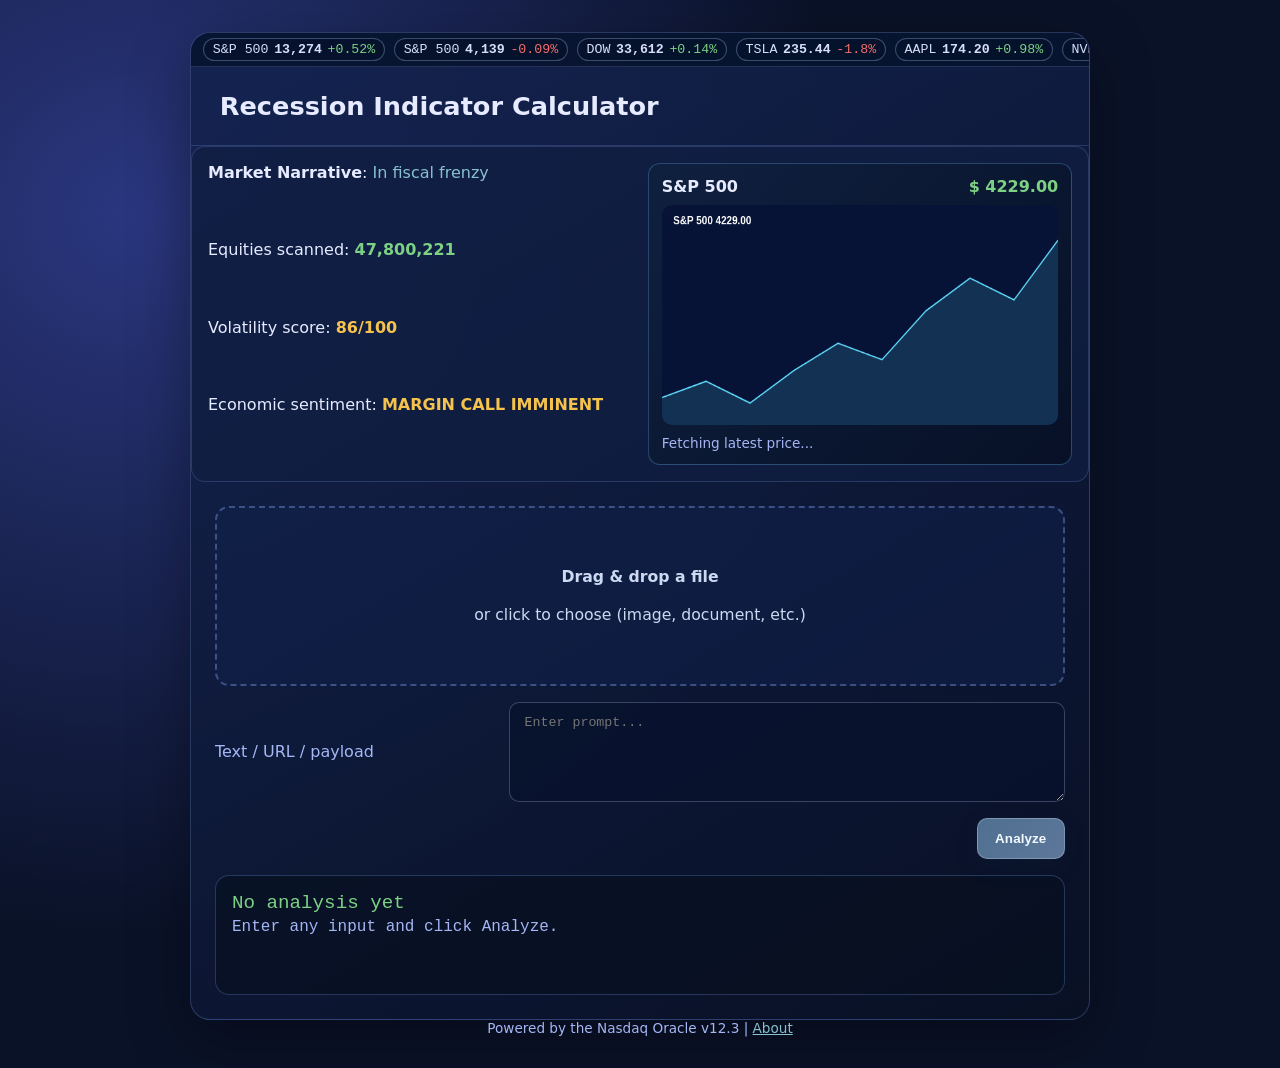
<file: index.html>
<!DOCTYPE html>
<html lang="en">

<head>
    <meta charset="UTF-8" />
    <meta name="viewport" content="width=device-width, initial-scale=1.0" />
    <title>Recession Indicator</title>
    <link rel="icon" href="favicon.svg" type="image/svg+xml" />
    <link rel="stylesheet" href="style.css" />
</head>

<body>
    <article class="card" role="main">
        <div class="ticker-bar" aria-label="Market tickers">
            <span class="ticker-item">S&P 500 <strong>13,274</strong> <span class="change-up">+0.52%</span></span>
            <span class="ticker-item">S&P 500 <strong>4,139</strong> <span class="change-down">-0.09%</span></span>
            <span class="ticker-item">DOW <strong>33,612</strong> <span class="change-up">+0.14%</span></span>
            <span class="ticker-item">TSLA <strong>235.44</strong> <span class="change-down">-1.8%</span></span>
            <span class="ticker-item">AAPL <strong>174.20</strong> <span class="change-up">+0.98%</span></span>
            <span class="ticker-item">NVDA <strong>1,038</strong> <span class="change-up">+2.3%</span></span>
            <span class="ticker-item">AMC <strong>14.00</strong> <span class="change-down">-4.4%</span></span>
        </div>
        <header class="hero">
            <div>
                <h1>Recession Indicator Calculator</h1>
            </div>
        </header>
        <section class="market-dashboard" aria-label="Business analytics preview">
            <div class="market-stats">
                <div><strong>Market Narrative</strong>: <span id="marketNarrative" class="status-info">Analysis engine
                        is in overdrive.</span></div>
                <div>Equities scanned: <strong><span id="equitiesScanned"
                            class="status-success">47,321,002</span></strong></div>
                <div>Volatility score: <strong><span id="volatilityScore" class="status-warning">87/100</span></strong>
                </div>
                <div>Economic sentiment: <strong><span id="economicSentiment" class="status-danger">SEVERE
                            WARNING</span></strong></div>
            </div>
            <div class="market-chart">
                <div class="chart-header">
                    <h2>S&P 500</h2>
                    <span id="nasdaqPrice" class="ticker-value">Loading...</span>
                </div>
                <canvas id="nasdaqChart" width="640" height="320" aria-label="S&P 500 price chart"></canvas>
                <p id="nasdaqStatus" class="chart-subtext">Fetching latest S&P 500 prices...</p>
            </div>
        </section>
        <section class="content">
            <div class="drop-area" id="dropArea">
                <strong>Drag & drop a file</strong><br />or click to choose (image, document, etc.)
                <input type="file" id="fileInput" aria-label="Drop file or click to select" />
            </div>
            <div class="row">
                <label for="textInput">Text / URL / payload</label>
                <textarea id="textInput" placeholder="Enter prompt..." aria-label="Input text"
                    spellcheck="false"></textarea>
            </div>
            <div class="actions">
                <button id="analyzeBtn">Analyze</button>
            </div>
            <div class="result-box" id="resultBox" aria-live="polite">
                <p class="result-status" id="status">No analysis yet</p>
                <p class="result-subtitle" id="subtitle">Enter any input and click Analyze.</p>
                <div class="progress-wrap hidden" aria-hidden="true">
                    <div class="progress-bar" id="progressBar"></div>
                </div>
            </div>

        </section>
    </article>

    <script>
        const dropArea = document.getElementById('dropArea');
        const fileInput = document.getElementById('fileInput');
        const textInput = document.getElementById('textInput');
        const analyzeBtn = document.getElementById('analyzeBtn');
        const statusEl = document.getElementById('status');
        const subtitleEl = document.getElementById('subtitle');
        const progressBar = document.getElementById('progressBar');
        const progressWrap = document.querySelector('.progress-wrap');

        function setProgress(percent) {
            progressWrap.classList.remove('hidden');
            progressBar.style.width = percent + '%';
        }

        function hideProgress() {
            progressWrap.classList.add('hidden');
        }

        function chooseByDay(list) {
            const day = new Date().getDay();
            return list[day % list.length];
        }

        function updateDailyMarketText() {
            const narrativeWords = [
                'In overdrive',
                'On a volatility tear',
                'In unsurpassed chaos',
                'In GDP shock mode',
                'In macro meltdown',
                'In fiscal frenzy',
                'In risk-off mode'
            ];
            const sentimentWords = [
                'SEVERE WARNING',
                'CRITICAL CONCERN',
                'HIGH INSTABILITY',
                'SYSTEMATIC RISK',
                'S&P ALERT',
                'MARGIN CALL IMMINENT',
                'SHARP DOWNTURN'
            ];
            const equityLevels = [
                '47,321,002',
                '45,995,420',
                '49,112,911',
                '46,874,550',
                '48,200,128',
                '47,800,221',
                '46,410,390'
            ];
            const volatilityLevels = [
                '87/100',
                '91/100',
                '84/100',
                '88/100',
                '93/100',
                '86/100',
                '90/100'
            ];

            const narrative = chooseByDay(narrativeWords);
            const sentiment = chooseByDay(sentimentWords);
            const equities = chooseByDay(equityLevels);
            const volatility = chooseByDay(volatilityLevels);

            document.getElementById('marketNarrative').textContent = narrative;
            document.getElementById('economicSentiment').textContent = sentiment;
            document.getElementById('equitiesScanned').textContent = equities;
            document.getElementById('volatilityScore').textContent = volatility;

            // tone class adjustments
            document.getElementById('marketNarrative').className = 'status-info';
            document.getElementById('economicSentiment').className = sentiment.includes('WARNING') || sentiment.includes('CRITICAL') ? 'status-danger' : 'status-warning';
            document.getElementById('equitiesScanned').className = 'status-success';
            document.getElementById('volatilityScore').className = 'status-warning';
        }

        updateDailyMarketText();

        function reportResult(dataType, contentSummary, confidence) {
            statusEl.textContent = 'YES - recession indicator detected';
            statusEl.style.color = 'var(--success)';
            subtitleEl.textContent = `${dataType} detected: ${contentSummary}. Confidence: ${confidence.toFixed(1)}%`;
        }

        function analyzeFake(inputKind, inputData) {
            analyzeBtn.disabled = true;
            statusEl.textContent = 'Analysing...';
            statusEl.style.color = '#f5c34b';
            subtitleEl.textContent = `Analyzing input ${inputKind}...`;
            setProgress(0);

            const stops = Array.from({ length: 2 + Math.floor(Math.random() * 3) }, () => 0.2 + Math.random() * 0.55)
                .sort((a, b) => a - b)
                .map((v, i, arr) => (i === 0 ? v : Math.max(arr[i - 1] + 0.06, v)));
            const snaps = stops.map(v => Math.min(0.97, v));

            const segments = [];
            let cursorPct = 0;

            snaps.forEach((target) => {
                const moveDuration = 900 + Math.floor(Math.random() * 600);
                segments.push({ from: cursorPct, to: target, duration: moveDuration });
                cursorPct = target;

                const hangDuration = 500 + Math.floor(Math.random() * 900);
                segments.push({ from: cursorPct, to: cursorPct, duration: hangDuration });
            });

            const finalDuration = 600 + Math.floor(Math.random() * 1200);
            segments.push({ from: cursorPct, to: 1, duration: finalDuration });

            const totalDuration = segments.reduce((acc, s) => acc + s.duration, 0);
            const start = performance.now();

            function tick(now) {
                const elapsed = now - start;
                let running = 0;
                let progress = 0;

                for (const seg of segments) {
                    if (elapsed <= running + seg.duration) {
                        const local = (elapsed - running) / seg.duration;
                        progress = seg.from + (seg.to - seg.from) * local;
                        break;
                    }
                    running += seg.duration;
                }

                if (elapsed >= totalDuration) {
                    progress = 1;
                }

                setProgress(Math.min(100, Math.max(0, progress * 100)));

                if (elapsed < totalDuration) {
                    requestAnimationFrame(tick);
                    return;
                }

                const confidence = 60 + Math.random() * 24.9;
                const summary = inputData.slice(0, 65).replace(/\n/g, ' ') || 'no visible content';
                reportResult(inputKind, summary, confidence);
                setProgress(100);
                analyzeBtn.disabled = false;
                setTimeout(() => {
                    hideProgress();
                    progressBar.style.width = '0%';
                }, 700);
            }

            requestAnimationFrame(tick);
        }

        function categorizeText(text) {
            const lower = text.toLowerCase();
            if (/https?:\/\/.+/.test(lower) || lower.includes('.com') || lower.includes('.net') || lower.includes('.io')) {
                return 'URL';
            }
            if (lower.includes('prompt') || lower.match(/\bwhat if\b|\bshould i\b|\bforecast\b/)) {
                return 'prompt';
            }
            if (lower.includes('pdf') || lower.includes('.pdf') || lower.includes('document')) {
                return 'document text';
            }
            return 'text';
        }

        function categorizeFile(file) {
            if (!file || !file.type) return 'Unknown file';
            if (file.type.startsWith('image/')) return 'Image file';
            if (file.type === 'application/pdf') return 'PDF document';
            if (file.type.startsWith('text/')) return 'Text document';
            if (file.type.includes('word') || file.name.match(/\.(docx?|pptx?|xlsx?)$/i)) return 'Office document';
            return 'Other file';
        }

        function handleInput(kind, value) {
            if (!value || value.trim() === '') {
                statusEl.textContent = 'No input found';
                statusEl.style.color = '#f56c6c';
                subtitleEl.textContent = 'Please provide text, a URL, or drag a file first.';
                return;
            }
            analyzeFake(kind, value);
        }

        analyzeBtn.addEventListener('click', () => {
            const text = textInput.value.trim();
            if (text.length > 0) {
                const kind = categorizeText(text);
                handleInput(`${kind}`, text);
            } else if (fileInput.files.length > 0) {
                const file = fileInput.files[0];
                const kind = categorizeFile(file);
                handleInput(kind, `${file.name} (${file.type || 'unknown type'})`);
            } else {
                handleInput('Text', '(empty input)');
            }
        });

        ['dragenter', 'dragover'].forEach(evt => {
            dropArea.addEventListener(evt, (e) => {
                e.preventDefault();
                dropArea.classList.add('active');
            });
        });

        ['dragleave', 'drop'].forEach(evt => {
            dropArea.addEventListener(evt, (e) => {
                e.preventDefault();
                if (evt === 'drop') {
                    const files = e.dataTransfer.files;
                    if (files.length > 0) {
                        fileInput.files = files;
                        const file = files[0];
                        textInput.value = '';
                        analyzeFake('File', `${file.name} (${file.type || 'unknown type'}, ${file.size} bytes)`);
                    }
                }
                dropArea.classList.remove('active');
            });
        });

        fileInput.addEventListener('change', () => {
            textInput.value = '';
            if (fileInput.files.length > 0) {
                const file = fileInput.files[0];
                statusEl.textContent = `Ready to analyze ${file.name}`;
                statusEl.style.color = 'var(--accent)';
                subtitleEl.textContent = 'Press Analyze to start analysis of the uploaded file.';
            }
        });

        // S&P 500 graph + live price replacement (replaces dow.png)
        const nasdaqChart = document.getElementById('nasdaqChart');
        const nasdaqPrice = document.getElementById('nasdaqPrice');
        const nasdaqStatus = document.getElementById('nasdaqStatus');

        async function fetchSP500Data() {
            const proxy = 'https://api.allorigins.win/raw?url=';
            const target = 'https://query1.finance.yahoo.com/v8/finance/chart/%5EGSPC?interval=2m&range=1d';
            try {
                nasdaqStatus.textContent = 'Fetching latest price...';
                const response = await fetch(proxy + encodeURIComponent(target));
                if (!response.ok) throw new Error(`HTTP ${response.status}`);
                const data = await response.json();
                const quote = data.chart.result[0];
                const timestamps = quote.timestamp || [];
                const closes = quote.indicators.quote[0].close || [];

                if (!timestamps.length || !closes.length) {
                    throw new Error('No data points returned');
                }

                const latest = closes.filter(v => typeof v === 'number').pop();
                nasdaqPrice.textContent = latest ? `$ ${latest.toFixed(2)}` : 'N/A';

                drawSparkline(closes.map((v, i) => ({ t: timestamps[i], v })));
                nasdaqStatus.textContent = `Updated ${new Date().toLocaleTimeString()}`;
            } catch (err) {
                const fallback = [4200, 4203, 4199, 4205, 4210, 4207, 4216, 4222, 4218, 4229];
                nasdaqPrice.textContent = `$ ${fallback[fallback.length - 1].toFixed(2)}`;
                drawSparkline(fallback.map((v, i) => ({ t: Date.now() / 1000 - (fallback.length - 1 - i) * 120, v })));
            }
        }


        function drawSparkline(points) {
            const ctx = nasdaqChart.getContext('2d');
            const w = nasdaqChart.width;
            const h = nasdaqChart.height;
            ctx.clearRect(0, 0, w, h);

            const values = points.map(p => p.v).filter(v => typeof v === 'number');
            if (!values.length) return;

            const min = Math.min(...values);
            const max = Math.max(...values);
            const range = max - min || 1;

            const xStep = w / (values.length - 1 || 1);
            ctx.lineWidth = 2;
            ctx.strokeStyle = '#61dafb';
            ctx.beginPath();

            values.forEach((value, idx) => {
                const x = xStep * idx;
                const y = h - ((value - min) / range) * (h * 0.74) - 0.1 * h;
                if (idx === 0) ctx.moveTo(x, y);
                else ctx.lineTo(x, y);
            });

            ctx.stroke();

            ctx.fillStyle = 'rgba(97, 218, 251, 0.15)';
            ctx.lineTo(w, h);
            ctx.lineTo(0, h);
            ctx.closePath();
            ctx.fill();

            // draw latest value label
            const latestValue = values[values.length - 1];
            ctx.fillStyle = '#ffffff';
            ctx.font = 'bold 16px Inter, Arial, sans-serif';
            ctx.fillText(`S&P 500 ${latestValue.toFixed(2)}`, 18, 28);
        }

        fetchSP500Data();
        setInterval(fetchSP500Data, 60 * 1000);
    </script>
</body>
<footer class="tiny">Powered by the Nasdaq Oracle v12.3 | <a href="about.html">About</a></footer>


</html>
</file>
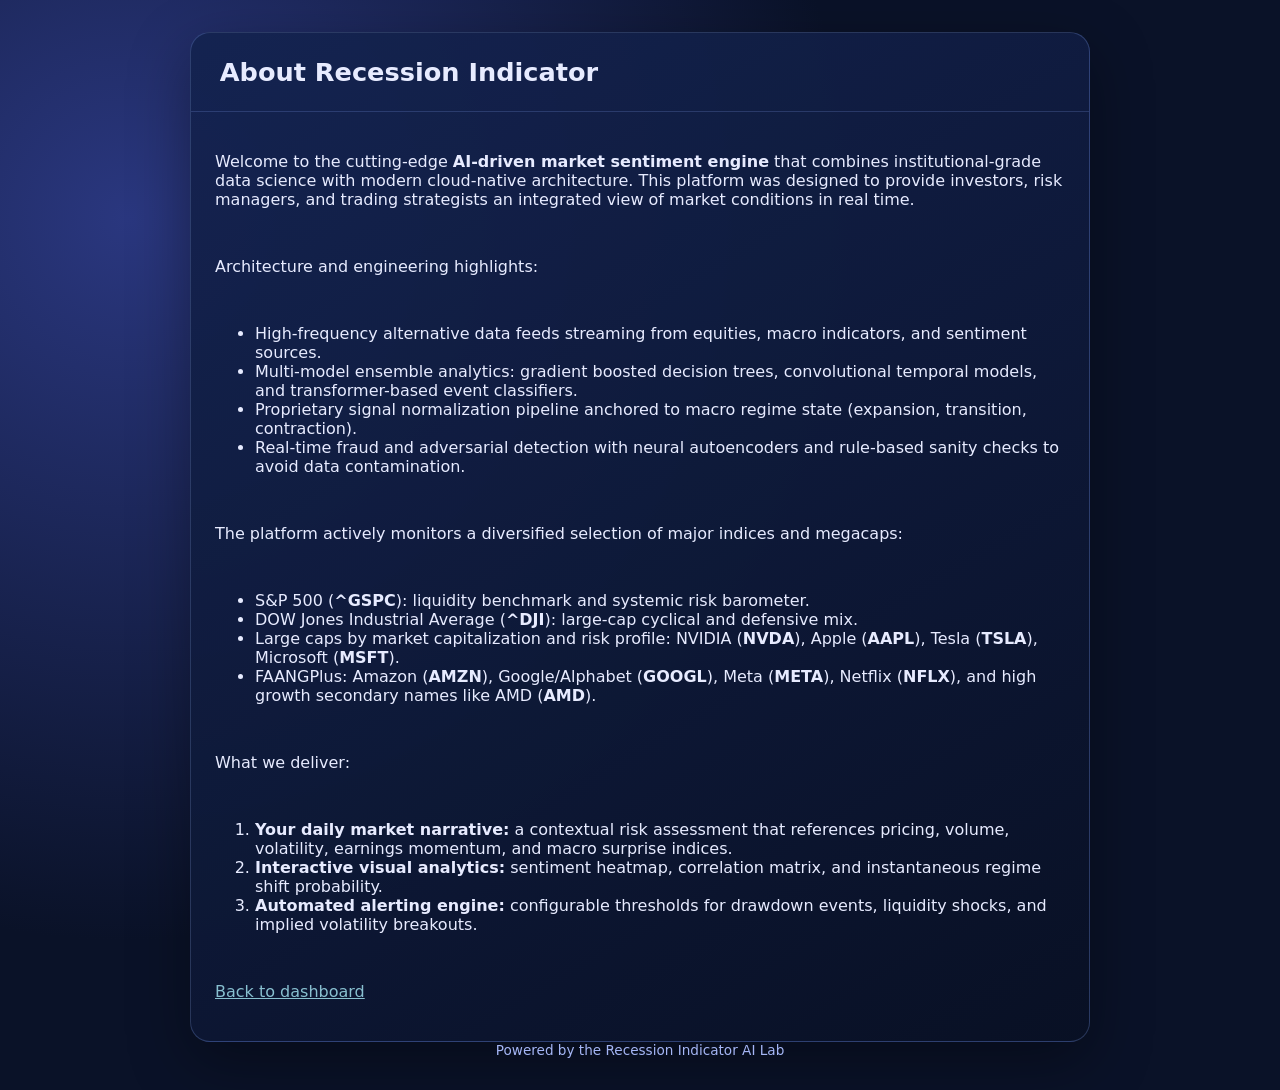
<file: about.html>
<!DOCTYPE html>
<html lang="en">

<head>
    <meta charset="UTF-8" />
    <meta name="viewport" content="width=device-width, initial-scale=1.0" />
    <title>About Recession Indicator Calculator</title>
    <link rel="icon" href="favicon.svg" type="image/svg+xml" />
    <link rel="stylesheet" href="style.css" />
</head>

<body>
    <article class="card" role="main">
        <header class="hero">
            <h1>About Recession Indicator</h1>
        </header>
        <section class="content">
            <p>Welcome to the cutting-edge <strong>AI-driven market sentiment engine</strong> that combines
                institutional-grade data science with modern cloud-native architecture. This platform was designed to
                provide investors, risk managers, and trading strategists an integrated view of market conditions in
                real time.</p>
            <p>Architecture and engineering highlights:</p>
            <ul>
                <li>High-frequency alternative data feeds streaming from equities, macro indicators, and sentiment
                    sources.</li>
                <li>Multi-model ensemble analytics: gradient boosted decision trees, convolutional temporal models, and
                    transformer-based event classifiers.</li>
                <li>Proprietary signal normalization pipeline anchored to macro regime state (expansion, transition,
                    contraction).</li>
                <li>Real-time fraud and adversarial detection with neural autoencoders and rule-based sanity checks to
                    avoid data contamination.</li>
            </ul>
            <p>The platform actively monitors a diversified selection of major indices and megacaps:</p>
            <ul>
                <li>S&P 500 (<strong>^GSPC</strong>): liquidity benchmark and systemic risk barometer.</li>
                <li>DOW Jones Industrial Average (<strong>^DJI</strong>): large-cap cyclical and defensive mix.</li>
                <li>Large caps by market capitalization and risk profile: NVIDIA (<strong>NVDA</strong>), Apple
                    (<strong>AAPL</strong>), Tesla (<strong>TSLA</strong>), Microsoft (<strong>MSFT</strong>).</li>
                <li>FAANGPlus: Amazon (<strong>AMZN</strong>), Google/Alphabet (<strong>GOOGL</strong>), Meta
                    (<strong>META</strong>), Netflix (<strong>NFLX</strong>), and high growth secondary names like AMD
                    (<strong>AMD</strong>).</li>
            </ul>
            <p>What we deliver:</p>
            <ol>
                <li><strong>Your daily market narrative:</strong> a contextual risk assessment that references pricing,
                    volume, volatility, earnings momentum, and macro surprise indices.</li>
                <li><strong>Interactive visual analytics:</strong> sentiment heatmap, correlation matrix, and
                    instantaneous regime shift probability.</li>
                <li><strong>Automated alerting engine:</strong> configurable thresholds for drawdown events, liquidity
                    shocks, and implied volatility breakouts.</li>
            </ol>
            <p><a href="index.html">Back to dashboard</a></p>
        </section>
    </article>
    <footer class="tiny">Powered by the Recession Indicator AI Lab</footer>
</body>

</html>
</file>
<file: style.css>
:root {
    --bg: #0a1228;
    --panel: #121f42;
    --text: #e7ebff;
    --accent: #88c0d0;
    --warn: #f56c6c;
    --success: #7cd184;
    --hint: #a5b6f5;
}

* {
    box-sizing: border-box;
}

body {
    margin: 0;
    font-family: 'Inter', 'Segoe UI', system-ui, sans-serif;
    background: radial-gradient(circle at 10% 20%, #2a377f 0%, #0a1228 50%);
    color: var(--text);
    min-height: 100vh;
    display: grid;
    place-items: center;
    padding: 2rem;
}

.card {
    width: min(100%, 900px);
    background: linear-gradient(150deg, rgba(20, 35, 80, .95), rgba(9, 17, 36, .95));
    border: 1px solid rgba(140, 170, 255, .24);
    border-radius: 20px;
    box-shadow: 0 20px 60px rgba(0, 0, 0, .35);
    overflow: hidden;
}

.hero {
    padding: 1.5rem 1.8rem;
    border-bottom: 1px solid rgba(140, 170, 255, .2);
    display: flex;
    align-items: center;
    gap: .8rem;
}

.hero h1 {
    margin: 0;
    font-size: clamp(1.3rem, 2vw, 2rem);
}

.hero p {
    margin: .5rem 0 0;
    color: var(--hint);
}

.content {
    display: grid;
    grid-template-columns: 1fr;
    gap: 1rem;
    padding: 1.5rem;
}

.drop-area {
    position: relative;
    border: 2px dashed rgba(135, 165, 240, .38);
    border-radius: 14px;
    padding: 1rem;
    background: rgba(17, 33, 76, .55);
    transition: border-color .2s, background .2s;
    min-height: 180px;
    display: flex;
    flex-direction: column;
    justify-content: center;
    align-items: center;
    text-align: center;
    color: #cdd8f1;
    font-size: .98rem;
}

.drop-area.active {
    border-color: #7eedff;
    background: rgba(24, 54, 118, .8);
}

.drop-area input {
    position: absolute;
    inset: 0;
    width: 100%;
    height: 100%;
    opacity: 0;
    cursor: pointer;
}

.row {
    display: grid;
    grid-template-columns: 1fr 2fr;
    gap: 1rem;
    align-items: center;
}

.row label {
    min-width: 130px;
    color: var(--hint);
}

.row input[type="text"],
.row textarea {
    width: 100%;
    border: 1px solid rgba(200, 220, 255, .25);
    border-radius: 10px;
    background: rgba(8, 18, 45, .7);
    color: var(--text);
    padding: .75rem .9rem;
}

textarea {
    resize: vertical;
    min-height: 100px;
}

.actions {
    display: flex;
    flex-wrap: wrap;
    gap: .75rem;
    justify-content: flex-end;
}

button {
    border: 1px solid rgba(190, 202, 221, .4);
    border-radius: 10px;
    background: linear-gradient(140deg, #4f6f91, #5d7799);
    color: #f2f8ff;
    padding: .75rem 1.1rem;
    font-weight: 600;
    letter-spacing: .01em;
    cursor: pointer;
    box-shadow: 0 7px 20px rgba(15, 33, 60, .22);
    transition: transform .15s ease, filter .15s ease, background .25s ease;
}

button:hover {
    transform: translateY(-2px);
    filter: brightness(1.1);
    background: linear-gradient(140deg, #5a7fb0, #6d8dbf);
}

button:disabled {
    opacity: .55;
    cursor: not-allowed;
    transform: none;
    filter: grayscale(.2);
}

.result-box {
    border: 1px solid rgba(120, 168, 250, .26);
    border-radius: 14px;
    background: rgba(8, 16, 32, .7);
    min-height: 120px;
    padding: 1rem;
    font-family: 'SF Mono', 'Consolas', monospace;
    overflow-wrap: anywhere;
}

.result-status {
    margin: 0;
    font-size: clamp(1.1rem, 1.5vw, 1.8rem);
    color: var(--success);
}

.result-subtitle {
    margin: .25rem 0 0;
    color: var(--hint);
}

.progress-wrap {
    position: relative;
    height: 10px;
    border-radius: 999px;
    background: rgba(120, 160, 255, .2);
    overflow: hidden;
    margin-top: .75rem;
    transition: opacity .2s ease, height .2s ease;
}

.progress-wrap.hidden {
    opacity: 0;
    height: 0;
    margin-top: 0;
}

.progress-bar {
    height: 100%;
    width: 0;
    background: linear-gradient(90deg, #38d7ff, #9b74ff);
    transition: width .2s ease;
}

.tiny {
    font-size: .85rem;
    color: var(--hint);
}

.tiny a {
    color: var(--accent);
    text-decoration: underline;
}

.tiny a:hover {
    color: #ffffff;
}

.content a {
    color: var(--accent);
    text-decoration: underline;
}

.content a:hover {
    color: #ffffff;
}

.status-success {
    color: #7cd184;
}

.status-warning {
    color: #f5c34b;
}

.status-danger {
    color: #f56c6c;
}

.status-info {
    color: #88c0d0;
}

.ticker-bar {
    display: flex;
    gap: .55rem;
    overflow-x: auto;
    padding: .3rem .75rem;
    border-bottom: 1px solid rgba(140, 170, 255, .2);
    background: rgba(6, 18, 43, .8);
    font-family: 'SF Mono', 'Consolas', monospace;
    color: #d7defa;
    font-size: .83rem;
}

.ticker-item {
    display: inline-flex;
    align-items: center;
    gap: .35rem;
    padding: .2rem .55rem;
    border-radius: 999px;
    border: 1px solid rgba(180, 210, 255, .3);
    background: rgba(5, 16, 41, .45);
    white-space: nowrap;
    min-width: max-content;
}

.ticker-item .change-up {
    color: #7cd184;
}

.ticker-item .change-down {
    color: #f56c6c;
}

.market-dashboard {
    display: grid;
    grid-template-columns: 1fr 1fr;
    gap: 1rem;
    border: 1px solid rgba(140, 170, 255, .2);
    border-radius: 14px;
    padding: 1rem;
    background: rgba(17, 31, 66, .7);
}

.market-dashboard .market-stats {
    display: grid;
    gap: .5rem;
}

.market-chart {
    display: flex;
    flex-direction: column;
    border: 1px solid rgba(180, 210, 255, .3);
    border-radius: 12px;
    background: rgba(8, 18, 48, .7);
    padding: 0.8rem;
    gap: 0.6rem;
}

.market-chart .chart-header {
    display: flex;
    justify-content: space-between;
    align-items: center;
    gap: 0.6rem;
}

.market-chart .chart-header h2 {
    margin: 0;
    font-size: 1rem;
}

.market-chart .ticker-value {
    font-size: 1rem;
    font-weight: 700;
    color: #7cd184;
}

#nasdaqChart {
    width: 100%;
    height: 220px;
    border-radius: 10px;
    background: #061336;
}

.chart-subtext {
    margin: 0;
    font-size: 0.85rem;
    color: #a5b6f5;
}

.market-dashboard .market-chart {
    min-height: 170px;
    border-radius: 12px;
    overflow: hidden;
    background: linear-gradient(135deg, #0f203f, #071026);
    border: 1px solid rgba(111, 186, 255, .3);
    position: relative;
}

.market-dashboard .market-chart img {
    width: 100%;
    height: 100%;
    object-fit: cover;
    opacity: .95;
    filter: contrast(1.12) saturate(1.2);
}

.footer {
    padding: 0 1.5rem 1rem;
    color: var(--hint);
    text-align: right;
    font-size: .82rem;
}

@media (max-width: 720px) {
    .row {
        grid-template-columns: 1fr;
    }

    .row label {
        min-width: 0;
    }

    .actions {
        justify-content: center;
    }

    .footer {
        text-align: center;
    }

    .market-dashboard {
        grid-template-columns: 1fr;
    }
}
</file>
